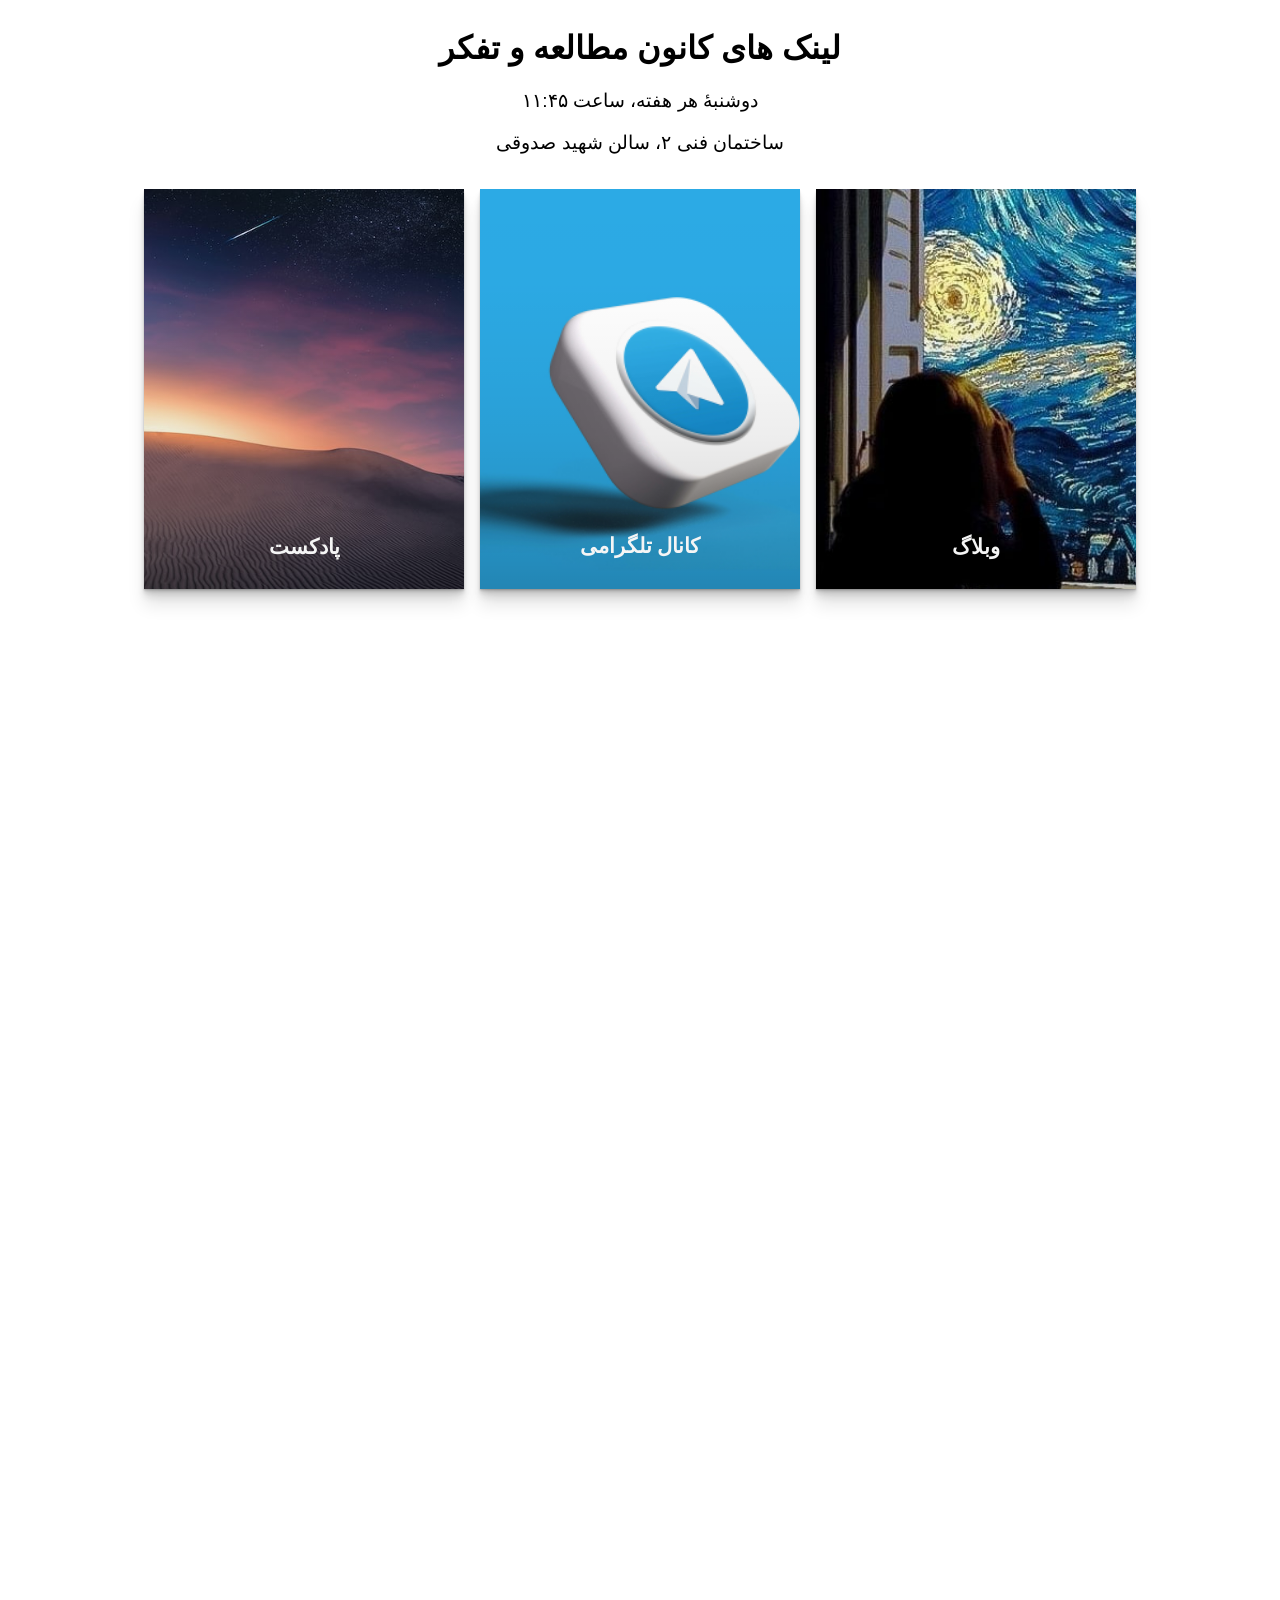
<file: docs/index.html>
<!DOCTYPE html>
<html lang="en">
  <head>
    <meta charset="UTF-8" />
    <meta http-equiv="X-UA-Compatible" content="IE=edge" />
    <meta name="viewport" content="width=device-width, initial-scale=1.0" />
    <link
      rel="shortcut icon"
      href="assets/images/favicon-medium.ico"
      type="image/x-icon"
    />
    <title>صفحهٔ اصلی</title>
    <link rel="stylesheet" href="assets/styles/style.css" />
  </head>
  <body>
    <div class="page-header">
      <h1>لینک های کانون مطالعه و تفکر</h1>
      <p>دوشنبهٔ هر هفته، ساعت ۱۱:۴۵</p>
      <p>ساختمان فنی ۲، سالن شهید صدوقی</p>
    </div>
    <main class="page-content">
      <div class="card">
        <div class="content">
          <h2 class="title">وبلاگ</h2>
          <p class="copy">
            وبلاگ انجمن مطالعه و تفکر: خلاصه‌ای از مطالب گفته شده در جلسات و
            دست‌نوشته هایی از اعضای انجمن
          </p>
          <a href="https://tafakoryu.github.io/blog" class="btn">ورود</a>
        </div>
      </div>
      <div class="card">
        <div class="content">
          <h2 class="title">کانال تلگرامی</h2>
          <p class="copy">
            کانال تلگرامی انجمن مطالعه و تفکر: اطلاع‌رسانی زمان و مکان جلسات و
            ارسال ویس جلسات و ...
          </p>
          <a href="https://t.me/tafakor_yazduni" class="btn">ورود</a>
        </div>
      </div>
      <div class="card">
        <div class="content">
          <h2 class="title">پادکست</h2>
          <p class="copy">به زودی...</p>
          <!-- <button class="btn"></button> -->
        </div>
      </div>
    </main>
    <div class="google-form">
      <iframe
        class="google-form-frame"
        src="https://docs.google.com/forms/d/e/1FAIpQLScU2Oc-uQUmHK-hul4ZauGkQmE8wtsGORtIHI7CsckMeo_7gg/viewform?embedded=true"
        height="1100"
        width="600"
        frameborder="0"
        marginheight="0"
        marginwidth="0"
        >Loading…</iframe
      >
    </div>
  </body>
</html>
</file>
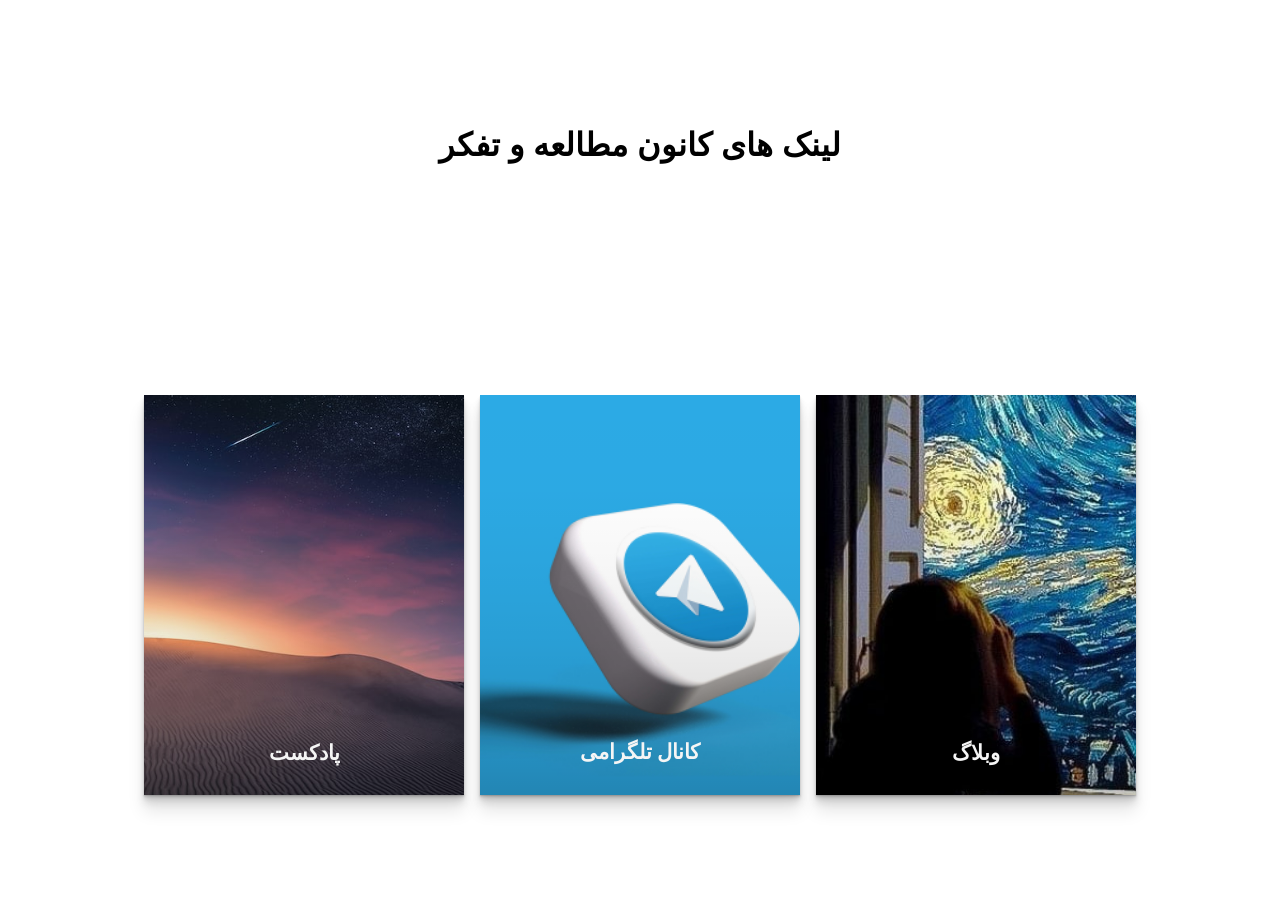
<file: src/index.html>
<!DOCTYPE html>
<html lang="en">
  <head>
    <meta charset="UTF-8" />
    <meta http-equiv="X-UA-Compatible" content="IE=edge" />
    <meta name="viewport" content="width=device-width, initial-scale=1.0" />
    <link rel="shortcut icon" href="images/favicon.ico" type="image/x-icon" />
    <title>صفحهٔ اصلی</title>
    <link rel="stylesheet" href="assets/styles/style.css" />
  </head>
  <body>
    <h1>لینک های کانون مطالعه و تفکر</h1>
    <main class="page-content">
      <div class="card">
        <div class="content">
          <h2 class="title">وبلاگ</h2>
          <p class="copy">
            وبلاگ انجمن مطالعه و تفکر: خلاصه‌ای از مطالب گفته شده در جلسات و
            دست‌نوشته هایی از اعضای انجمن
          </p>
          <a href="https://tafakoryu.github.io/blog" class="btn">ورود</a>
        </div>
      </div>
      <div class="card">
        <div class="content">
          <h2 class="title">کانال تلگرامی</h2>
          <p class="copy">
            کانال تلگرامی انجمن مطالعه و تفکر: اطلاع‌رسانی زمان و مکان جلسات و
            ارسال ویس جلسات و ...
          </p>
          <a href="https://t.me/tafakor_yazduni" class="btn">ورود</a>
        </div>
      </div>
      <div class="card">
        <div class="content">
          <h2 class="title">پادکست</h2>
          <p class="copy">به زودی...</p>
          <!-- <button class="btn"></button> -->
        </div>
      </div>
    </main>
  </body>
</html>
</file>
<file: docs/assets/styles/style.css>
@import url("https://v1.fontapi.ir/css/Gandom");
@import url("https://v1.fontapi.ir/css/Sahel");
:root {
  --d: 700ms;
  --e: cubic-bezier(0.19, 1, 0.22, 1);
  --font-sans: "Sahel", sans-serif;
  --font-serif: "Gandom", serif;
}
* {
  box-sizing: border-box;
}
html,
body {
  height: 100%;
  direction: rtl;
}
body {
  display: grid;
  place-items: center;
}
.page-content {
  display: grid;
  grid-gap: 1rem;
  padding: 1rem;
  max-width: 1024px;
  margin: 0 auto;
  font-family: var(--font-sans);
}
.page-header {
  margin: auto;
  align-items: center;
}
h1 {
  font-family: var(--font-sans);
  text-align: center;
}
p {
  font-family: var(--font-sans);
  font-size: 1.2rem;
  text-align: center;
}
@media (min-width: 600px) {
  .page-content {
    /* grid-template-columns: repeat(2, 1fr); */
    grid-template-columns: repeat(1, 1fr);
  }
}
@media (min-width: 800px) {
  .page-content {
    /* grid-template-columns: repeat(4, 1fr); */
    grid-template-columns: repeat(3, 1fr);
  }
}
.card {
  position: relative;
  display: flex;
  align-items: flex-end;
  overflow: hidden;
  padding: 1rem;
  width: 100%;
  text-align: center;
  color: whitesmoke;
  background-color: whitesmoke;
  box-shadow: 0 1px 1px rgba(0, 0, 0, 0.1), 0 2px 2px rgba(0, 0, 0, 0.1),
    0 4px 4px rgba(0, 0, 0, 0.1), 0 8px 8px rgba(0, 0, 0, 0.1),
    0 16px 16px rgba(0, 0, 0, 0.1);
}
@media (min-width: 600px) {
  .card {
    height: 400px;
  }
}
.card:before {
  content: "";
  position: absolute;
  top: 0;
  right: 0;
  width: 100%;
  height: 110%;
  background-size: cover;
  background-position: 0 0;
  transition: transform calc(var(--d) * 1.5) var(--e);
  pointer-events: none;
}
.card:after {
  content: "";
  display: block;
  position: absolute;
  top: 0;
  right: 0;
  width: 100%;
  height: 200%;
  pointer-events: none;
  background-image: linear-gradient(
    to bottom,
    rgba(0, 0, 0, 0) 0%,
    rgba(0, 0, 0, 0.009) 11.7%,
    rgba(0, 0, 0, 0.034) 22.1%,
    rgba(0, 0, 0, 0.072) 31.2%,
    rgba(0, 0, 0, 0.123) 39.4%,
    rgba(0, 0, 0, 0.182) 46.6%,
    rgba(0, 0, 0, 0.249) 53.1%,
    rgba(0, 0, 0, 0.32) 58.9%,
    rgba(0, 0, 0, 0.394) 64.3%,
    rgba(0, 0, 0, 0.468) 69.3%,
    rgba(0, 0, 0, 0.54) 74.1%,
    rgba(0, 0, 0, 0.607) 78.8%,
    rgba(0, 0, 0, 0.668) 83.6%,
    rgba(0, 0, 0, 0.721) 88.7%,
    rgba(0, 0, 0, 0.762) 94.1%,
    rgba(0, 0, 0, 0.79) 100%
  );
  transform: translateY(-50%);
  transition: transform calc(var(--d) * 2) var(--e);
}
.card:nth-child(1):before {
  background-image: url("../images/weblog-bg.jpg");
}
.card:nth-child(2):before {
  background-image: url(../images/telegram-bg.jpg);
}
.card:nth-child(3):before {
  background-image: url(../images/podcast-bg.jpg);
}
/* .card:nth-child(4):before {
  background-image: url(https://images.unsplash.com/photo-1531306728370-e2ebd9d7bb99?ixlib=rb-1.2.1&q=80&fm=jpg&crop=entropy&cs=tinysrgb&w=400&fit=max&ixid=eyJhcHBfaWQiOjE0NTg5fQ);
} */
.content {
  position: relative;
  display: flex;
  flex-direction: column;
  align-items: center;
  width: 100%;
  padding: 1rem;
  transition: transform var(--d) var(--e);
  z-index: 1;
}
.content > * + * {
  margin-top: 1rem;
}
.title {
  font-size: 1.3rem;
  font-weight: bold;
  line-height: 1.2;
}
.copy {
  font-family: var(--font-serif);
  font-size: 1.125rem;
  font-style: italic;
  line-height: 1.35;
}
.btn {
  cursor: pointer;
  margin-top: 1.5rem;
  padding: 0.75rem 1.5rem;
  font-size: 1rem;
  font-weight: bold;
  letter-spacing: 0.025rem;
  text-transform: uppercase;
  color: white;
  background-color: black;
  border: none;
  text-decoration: none;
}
.btn:hover {
  background-color: #0d0d0d;
}
.btn:focus {
  outline: 1px dashed yellow;
  outline-offset: 3px;
}
@media (hover: hover) and (min-width: 600px) {
  .card:after {
    transform: translateY(0);
  }
  .content {
    transform: translateY(calc(100% - 4.5rem));
  }
  .content > *:not(.title) {
    opacity: 0;
    transform: translateY(1rem);
    transition: transform var(--d) var(--e), opacity var(--d) var(--e);
  }
  .card:hover,
  .card:focus-within {
    align-items: center;
  }
  .card:hover:before,
  .card:focus-within:before {
    transform: translateY(-4%);
  }
  .card:hover:after,
  .card:focus-within:after {
    transform: translateY(-50%);
  }
  .card:hover .content,
  .card:focus-within .content {
    transform: translateY(0);
  }
  .card:hover .content > *:not(.title),
  .card:focus-within .content > *:not(.title) {
    opacity: 1;
    transform: translateY(0);
    transition-delay: calc(var(--d) / 8);
  }
  .card:focus-within:before,
  .card:focus-within:after,
  .card:focus-within .content,
  .card:focus-within .content > *:not(.title) {
    transition-duration: 0s;
  }
}
</file>
<file: src/assets/styles/style.css>
@import url("https://v1.fontapi.ir/css/Gandom");
@import url("https://v1.fontapi.ir/css/Sahel");
:root {
  --d: 700ms;
  --e: cubic-bezier(0.19, 1, 0.22, 1);
  --font-sans: "Sahel", sans-serif;
  --font-serif: "Gandom", serif;
}
* {
  box-sizing: border-box;
}
html,
body {
  height: 100%;
  direction: rtl;
}
body {
  display: grid;
  place-items: center;
}
.page-content {
  display: grid;
  grid-gap: 1rem;
  padding: 1rem;
  max-width: 1024px;
  margin: 0 auto;
  font-family: var(--font-sans);
}
h1 {
  font-family: var(--font-sans);
}
@media (min-width: 600px) {
  .page-content {
    /* grid-template-columns: repeat(2, 1fr); */
    grid-template-columns: repeat(1, 1fr);
  }
}
@media (min-width: 800px) {
  .page-content {
    /* grid-template-columns: repeat(4, 1fr); */
    grid-template-columns: repeat(3, 1fr);
  }
}
.card {
  position: relative;
  display: flex;
  align-items: flex-end;
  overflow: hidden;
  padding: 1rem;
  width: 100%;
  text-align: center;
  color: whitesmoke;
  background-color: whitesmoke;
  box-shadow: 0 1px 1px rgba(0, 0, 0, 0.1), 0 2px 2px rgba(0, 0, 0, 0.1),
    0 4px 4px rgba(0, 0, 0, 0.1), 0 8px 8px rgba(0, 0, 0, 0.1),
    0 16px 16px rgba(0, 0, 0, 0.1);
}
@media (min-width: 600px) {
  .card {
    height: 400px;
  }
}
.card:before {
  content: "";
  position: absolute;
  top: 0;
  right: 0;
  width: 100%;
  height: 110%;
  background-size: cover;
  background-position: 0 0;
  transition: transform calc(var(--d) * 1.5) var(--e);
  pointer-events: none;
}
.card:after {
  content: "";
  display: block;
  position: absolute;
  top: 0;
  right: 0;
  width: 100%;
  height: 200%;
  pointer-events: none;
  background-image: linear-gradient(
    to bottom,
    rgba(0, 0, 0, 0) 0%,
    rgba(0, 0, 0, 0.009) 11.7%,
    rgba(0, 0, 0, 0.034) 22.1%,
    rgba(0, 0, 0, 0.072) 31.2%,
    rgba(0, 0, 0, 0.123) 39.4%,
    rgba(0, 0, 0, 0.182) 46.6%,
    rgba(0, 0, 0, 0.249) 53.1%,
    rgba(0, 0, 0, 0.32) 58.9%,
    rgba(0, 0, 0, 0.394) 64.3%,
    rgba(0, 0, 0, 0.468) 69.3%,
    rgba(0, 0, 0, 0.54) 74.1%,
    rgba(0, 0, 0, 0.607) 78.8%,
    rgba(0, 0, 0, 0.668) 83.6%,
    rgba(0, 0, 0, 0.721) 88.7%,
    rgba(0, 0, 0, 0.762) 94.1%,
    rgba(0, 0, 0, 0.79) 100%
  );
  transform: translateY(-50%);
  transition: transform calc(var(--d) * 2) var(--e);
}
.card:nth-child(1):before {
  background-image: url("../images/weblog-bg.jpg");
}
.card:nth-child(2):before {
  background-image: url(../images/telegram-bg.jpg);
}
.card:nth-child(3):before {
  background-image: url(../images/podcast-bg.jpg);
}
/* .card:nth-child(4):before {
  background-image: url(https://images.unsplash.com/photo-1531306728370-e2ebd9d7bb99?ixlib=rb-1.2.1&q=80&fm=jpg&crop=entropy&cs=tinysrgb&w=400&fit=max&ixid=eyJhcHBfaWQiOjE0NTg5fQ);
} */
.content {
  position: relative;
  display: flex;
  flex-direction: column;
  align-items: center;
  width: 100%;
  padding: 1rem;
  transition: transform var(--d) var(--e);
  z-index: 1;
}
.content > * + * {
  margin-top: 1rem;
}
.title {
  font-size: 1.3rem;
  font-weight: bold;
  line-height: 1.2;
}
.copy {
  font-family: var(--font-serif);
  font-size: 1.125rem;
  font-style: italic;
  line-height: 1.35;
}
.btn {
  cursor: pointer;
  margin-top: 1.5rem;
  padding: 0.75rem 1.5rem;
  font-size: 1rem;
  font-weight: bold;
  letter-spacing: 0.025rem;
  text-transform: uppercase;
  color: white;
  background-color: black;
  border: none;
  text-decoration: none;
}
.btn:hover {
  background-color: #0d0d0d;
}
.btn:focus {
  outline: 1px dashed yellow;
  outline-offset: 3px;
}
@media (hover: hover) and (min-width: 600px) {
  .card:after {
    transform: translateY(0);
  }
  .content {
    transform: translateY(calc(100% - 4.5rem));
  }
  .content > *:not(.title) {
    opacity: 0;
    transform: translateY(1rem);
    transition: transform var(--d) var(--e), opacity var(--d) var(--e);
  }
  .card:hover,
  .card:focus-within {
    align-items: center;
  }
  .card:hover:before,
  .card:focus-within:before {
    transform: translateY(-4%);
  }
  .card:hover:after,
  .card:focus-within:after {
    transform: translateY(-50%);
  }
  .card:hover .content,
  .card:focus-within .content {
    transform: translateY(0);
  }
  .card:hover .content > *:not(.title),
  .card:focus-within .content > *:not(.title) {
    opacity: 1;
    transform: translateY(0);
    transition-delay: calc(var(--d) / 8);
  }
  .card:focus-within:before,
  .card:focus-within:after,
  .card:focus-within .content,
  .card:focus-within .content > *:not(.title) {
    transition-duration: 0s;
  }
}
</file>
